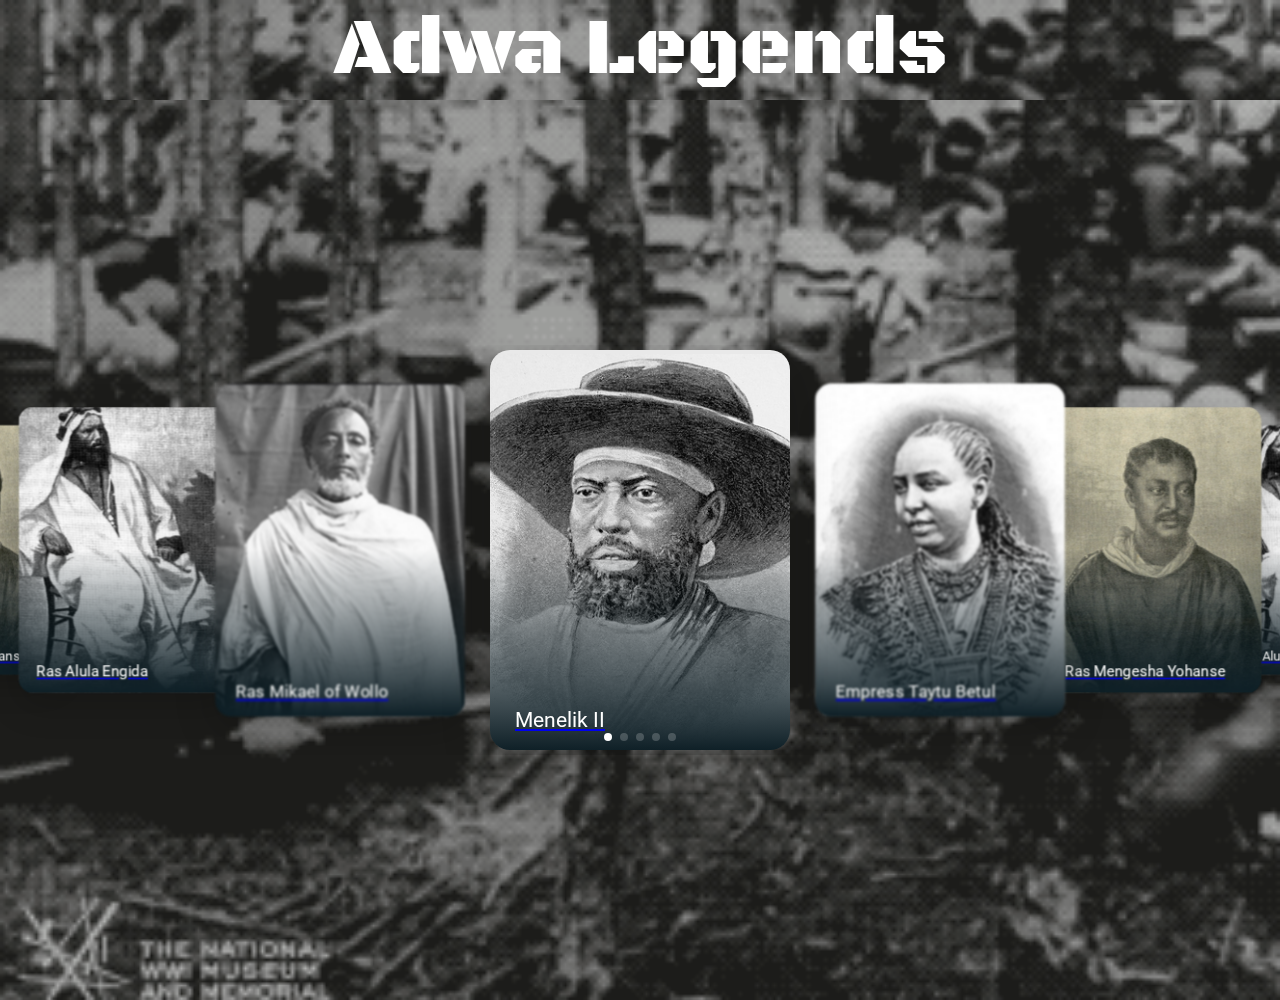
<file: index.html>
<!DOCTYPE html>
<html lang="en">
<head>
  <meta charset="UTF-8">
  <meta name="viewport" content="width=device-width, initial-scale=1.0">
  <title>Adwa Legends</title>
  <link rel='stylesheet' href='swiper-bundle.min.css'>
  <link rel="stylesheet" href="./style.css">
  <!-- https://bytewebster.com/ -->
  <!-- https://bytewebster.com/ -->
  <!-- https://bytewebster.com/ -->
</head>
<body>
  <header>Adwa Legends</header>
<section>
  <div class="swiper">
    <div class="swiper-wrapper">
      <div class="swiper-slide swiper-slide--one">
        <a href="menelik.html">
          <div>
          <h2>Menelik II</h2>
         </div>
        </a>
      </div>
   

      <div class="swiper-slide swiper-slide--two">
        <a href="taytu.html">
        <div>
          <h2>Empress Taytu Betul</h2>
        </div>
      </a>
      </div>

      <div class="swiper-slide swiper-slide--three">
        <a href="mengesha.html">
        <div>
          <h2>Ras Mengesha Yohanse</h2>
        </div>
      </a>
      </div>

      <div class="swiper-slide swiper-slide--four">
        <a href="alulla.html">
        <div>
          <h2>Ras Alula Engida</h2>
        </div>
      </a>
      </div>

      <div class="swiper-slide swiper-slide--five">
        <a href="mikael.html">
        <div>
          <h2>Ras Mikael of Wollo</h2>
        </div>
      </a>
      </div>
    </div>
    <!-- Add Pagination -->
    <div class="swiper-pagination"></div>
  </div>
</section>

<!-- scripts -->
<script src='swiper-bundle.min.js'></script>
<script  src="./script.js"></script>
</body>
</html>
</file>
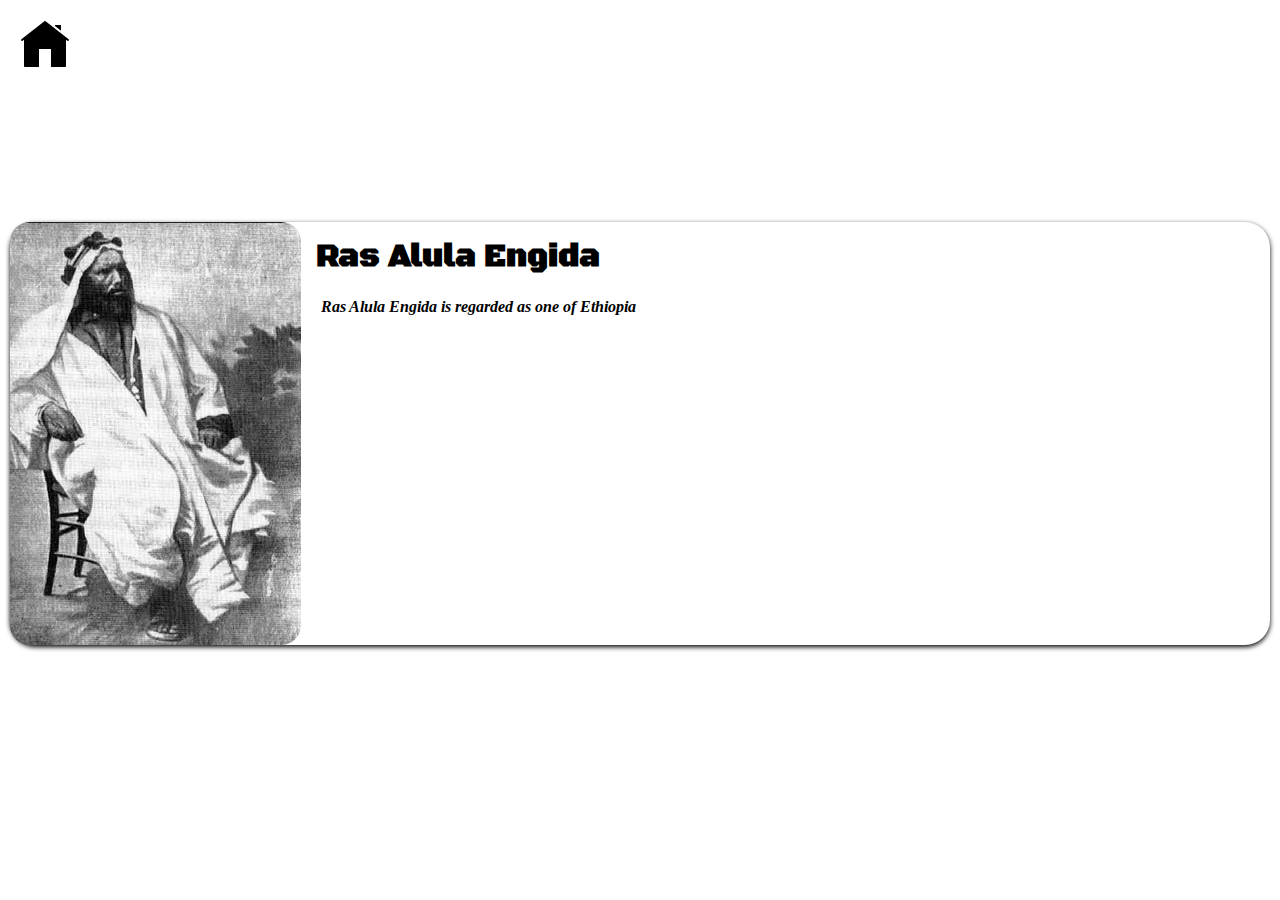
<file: alulla.html>
<!DOCTYPE html>
<html lang="en">
<head>
    <meta charset="UTF-8">
    <meta http-equiv="X-UA-Compatible" content="IE=edge">
    <meta name="viewport" content="width=device-width, initial-scale=1.0">
    <title>Ras Alula</title>
    <link rel="stylesheet" href="peoples.css">
</head>
<body>
    <div><a href="./">
        <svg xmlns="http://www.w3.org/2000/svg" x="0px" y="0px" width="50" height="50" viewBox="0 0 50 50">
        <path d="M 25 1.0507812 C 24.7825 1.0507812 24.565859 1.1197656 24.380859 1.2597656 L 1.3808594 19.210938 C 0.95085938 19.550938 0.8709375 20.179141 1.2109375 20.619141 C 1.5509375 21.049141 2.1791406 21.129062 2.6191406 20.789062 L 4 19.710938 L 4 46 C 4 46.55 4.45 47 5 47 L 19 47 L 19 29 L 31 29 L 31 47 L 45 47 C 45.55 47 46 46.55 46 46 L 46 19.710938 L 47.380859 20.789062 C 47.570859 20.929063 47.78 21 48 21 C 48.3 21 48.589063 20.869141 48.789062 20.619141 C 49.129063 20.179141 49.049141 19.550938 48.619141 19.210938 L 25.619141 1.2597656 C 25.434141 1.1197656 25.2175 1.0507812 25 1.0507812 z M 35 5 L 35 6.0507812 L 41 10.730469 L 41 5 L 35 5 z"></path>
    </svg></a></div>
    <div class="people">
        <img src="./assets/Ras Alula Engida.png" >
        <div>
        <h1>Ras Alula Engida</h1>
        <p id="text"></p>
    </div>
</div>
<script>
    const text = "Ras Alula Engida is regarded as one of Ethiopia's greatest military leaders and heroes, particularly known for his strategic brilliance and vital role in the Battle of Adwa in 1896. A key figure in Ethiopia’s successful resistance against Italian colonial forces, Ras Alula was instrumental in preserving Ethiopia’s independence during a time when European powers were aggressively carving up Africa.Alula Engida was born in the early 19th century in the region of Tigray. He rose through the ranks to become a trusted general and one of the closest military advisors to Emperor Menelik II. His leadership skills, military tactics, and courage on the battlefield earned him a place among the most respected figures in Ethiopian history. His loyalty to Menelik II and Ethiopia was unwavering, and he became a symbol of resistance against foreign invasion.Before the Battle of Adwa, Ras Alula played a crucial role in the preparation of Ethiopian forces. He was appointed as the commander of the northern Ethiopian army and worked tirelessly to ensure that the forces under his command were well-prepared, disciplined, and strategically positioned. His military expertise was key in organizing and coordinating the movements of various regional forces to unite them against the Italian invaders.During the Battle of Adwa, Ras Alula's tactical genius was on full display. He commanded the forces that engaged the Italian troops on the southern front, contributing significantly to the Ethiopian victory. One of his major accomplishments during the battle was his ability to exploit the terrain to Ethiopia’s advantage, using the hills and mountains to launch devastating attacks on the Italian forces. His troops, known for their discipline and dedication, fought fiercely and were instrumental in breaking the Italian lines.Ras Alula’s heroic actions extended beyond the battle itself. After the Italians suffered a major defeat at Adwa, Ras Alula pursued the retreating Italian forces and ensured that they were completely defeated. His ability to maintain the momentum of the victory and decisively break the Italian resolve made him a key figure in Ethiopia's ultimate success in resisting colonial rule.His actions during the Battle of Adwa not only contributed to the preservation of Ethiopia’s independence but also had a lasting impact on African resistance to colonization. Ras Alula Engida’s military prowess and leadership left an indelible mark on Ethiopian and African history, making him a national hero and a symbol of courage, patriotism, and strategic genius.";
    let index = 0;

    function typeeffect() {
        if (index < text.length) {
            document.getElementById("text").innerHTML += text.charAt(index);
            index++;
            setTimeout(typeeffect, 15);
        }
    }

    typeeffect();
</script>
</body>
</html>
</file>
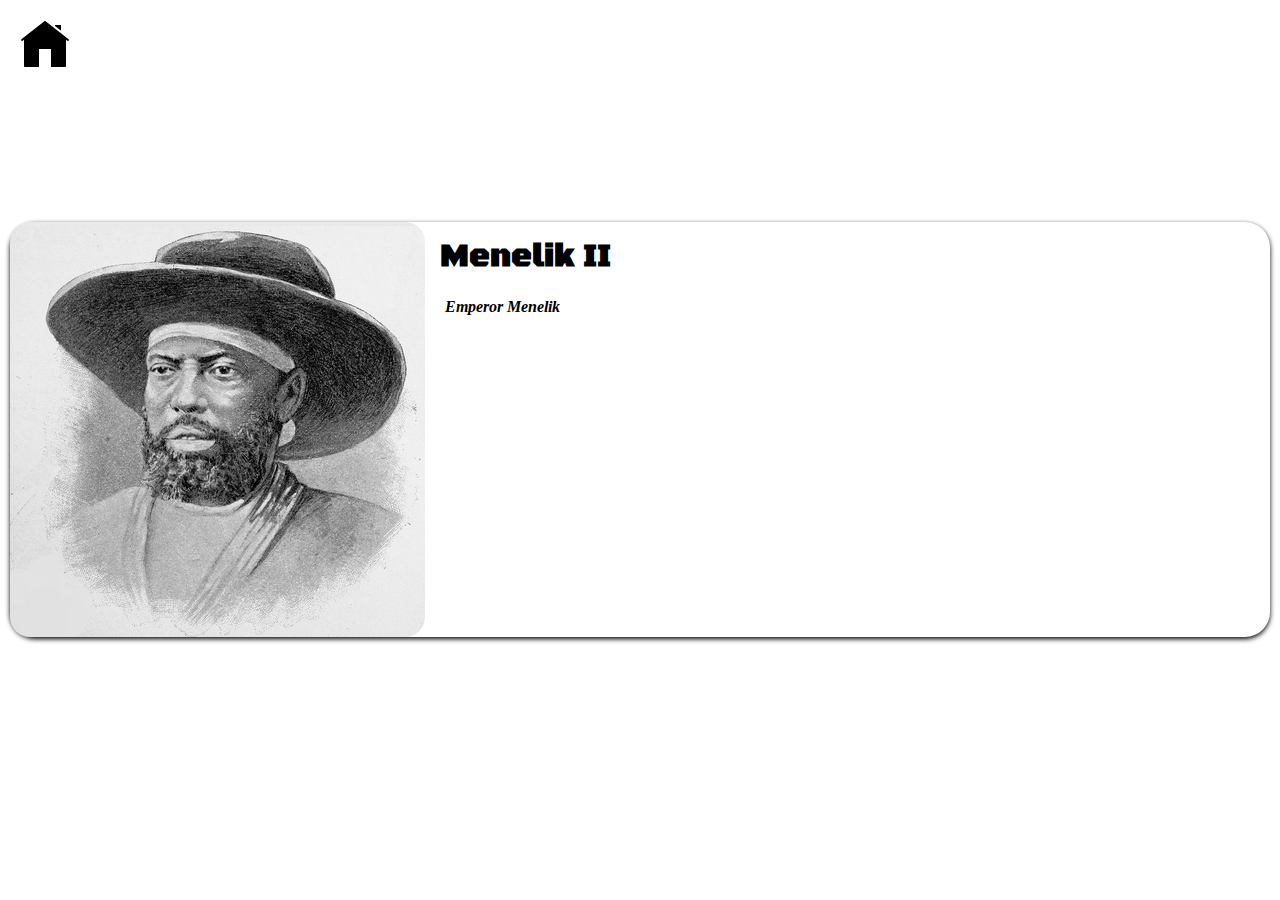
<file: fitawrari.html>
<!DOCTYPE html>
<html lang="en">
<head>
    <meta charset="UTF-8">
    <meta http-equiv="X-UA-Compatible" content="IE=edge">
    <meta name="viewport" content="width=device-width, initial-scale=1.0">
    <title>menelik</title>
    <link rel="stylesheet" href="peoples.css">
</head>
<body>
    <div><a href="./">
        <svg xmlns="http://www.w3.org/2000/svg" x="0px" y="0px" width="50" height="50" viewBox="0 0 50 50">
        <path d="M 25 1.0507812 C 24.7825 1.0507812 24.565859 1.1197656 24.380859 1.2597656 L 1.3808594 19.210938 C 0.95085938 19.550938 0.8709375 20.179141 1.2109375 20.619141 C 1.5509375 21.049141 2.1791406 21.129062 2.6191406 20.789062 L 4 19.710938 L 4 46 C 4 46.55 4.45 47 5 47 L 19 47 L 19 29 L 31 29 L 31 47 L 45 47 C 45.55 47 46 46.55 46 46 L 46 19.710938 L 47.380859 20.789062 C 47.570859 20.929063 47.78 21 48 21 C 48.3 21 48.589063 20.869141 48.789062 20.619141 C 49.129063 20.179141 49.049141 19.550938 48.619141 19.210938 L 25.619141 1.2597656 C 25.434141 1.1197656 25.2175 1.0507812 25 1.0507812 z M 35 5 L 35 6.0507812 L 41 10.730469 L 41 5 L 35 5 z"></path>
    </svg></a></div>
    <div class="people">
        <img src="./assets/Menelik.png" >
        <div>
        <h1>Menelik II</h1>
        <p id="text"></p>
    </div>
</div>
<script>
    const text = "Emperor Menelik II’s leadership in the Battle of Adwa (1896) stands as one of the most heroic moments in Ethiopian history. His brilliance as a military strategist and his unwavering resolve ensured Ethiopia’s victory over the invading Italian forces, thereby preserving Ethiopian sovereignty.One of Menelik’s greatest acts of heroism was his ability to unite Ethiopia's diverse ethnic groups, rallying soldiers from various regions to fight for a common cause. Despite the Italian forces being well-armed and better equipped, Menelik was able to organize a formidable army composed of over 100,000 soldiers. He leveraged his diplomatic skills to form strong alliances with neighboring countries, ensuring that Ethiopia's forces were strategically positioned and well-supplied.Menelik’s leadership was tested as he faced Italy’s ambition to colonize Ethiopia. The Italians had initially sought to impose a protectorate over Ethiopia, but Menelik refused to accept their claims. His refusal to sign the Treaty of Wuchale in its Italian interpretation, which would have reduced Ethiopia to a puppet state, was a direct challenge to Italian imperialism. Menelik’s decision was an act of bravery that sparked the conflict, culminating in the Battle of Adwa.On the battlefield, Menelik demonstrated courage and tactical genius. His forces, though less technologically advanced than the Italians, fought with great determination. Menelik’s personal involvement in the battle showed his commitment to the cause. On the eve of the battle, he inspected his army, encouraging them with words of unity and resilience. During the battle itself, Menelik’s strategic placement of his forces and his ability to maintain morale in the face of hardship were key factors in the Ethiopian victory.The Battle of Adwa itself was a decisive moment. The Italians, who had initially believed in an easy victory, were decisively defeated. The battle ended with the capture of thousands of Italian soldiers, marking a humiliating defeat for the Italian colonial project in Africa. Menelik’s triumph ensured Ethiopia’s independence, making it one of the few African nations to resist colonization successfully.Menelik’s heroic actions in the Battle of Adwa solidified him as a symbol of resistance and unity for all of Africa. His legacy continues to inspire generations of Ethiopians and Africans in the ongoing struggle for freedom and justice.";
    let index = 0;

    function typeeffect() {
        if (index < text.length) {
            document.getElementById("text").innerHTML += text.charAt(index);
            index++;
            setTimeout(typeeffect, 45);
        }
    }

    typeeffect();
</script>
</body>
</html>
</file>
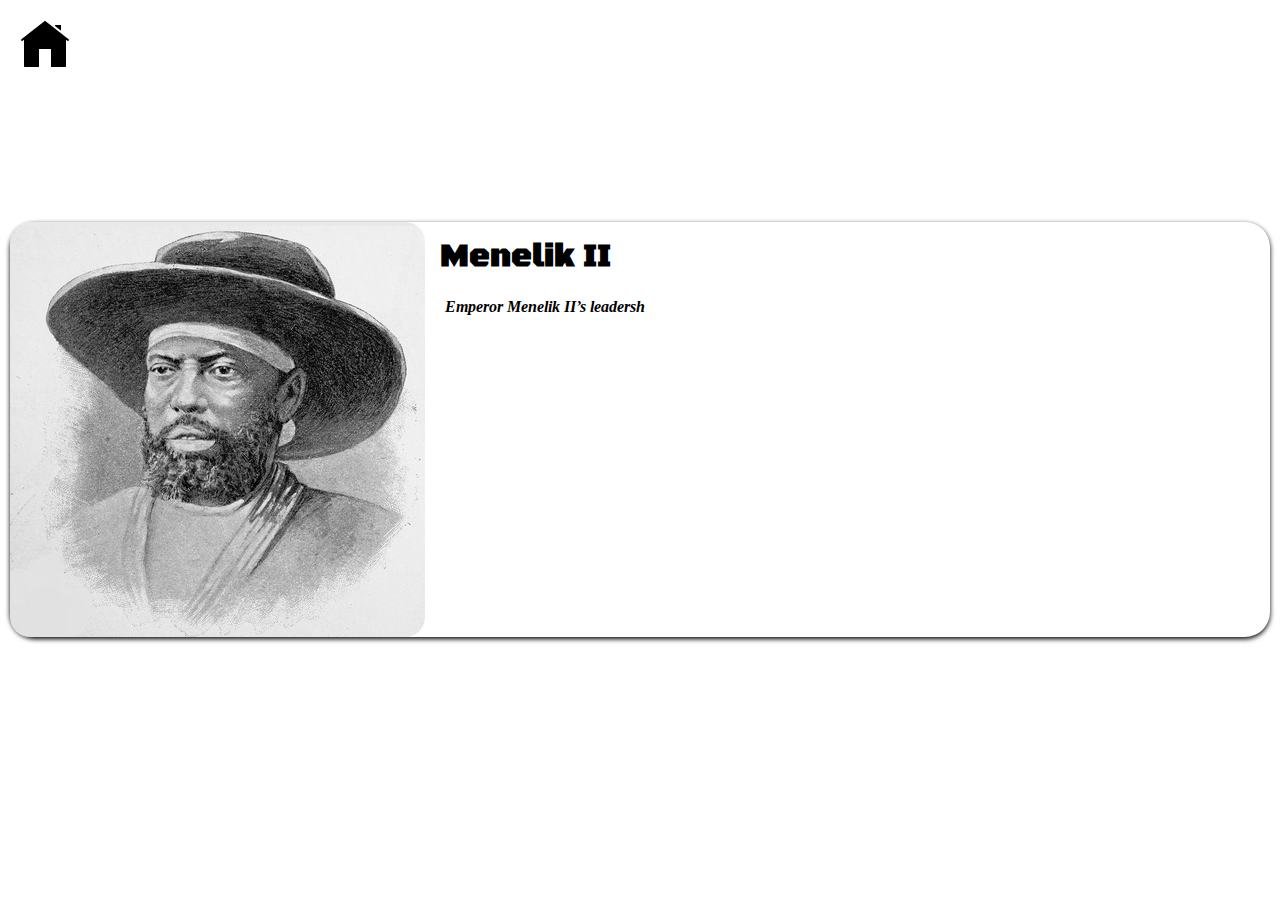
<file: menelik.html>
<!DOCTYPE html>
<html lang="en">
<head>
    <meta charset="UTF-8">
    <meta http-equiv="X-UA-Compatible" content="IE=edge">
    <meta name="viewport" content="width=device-width, initial-scale=1.0">
    <title>menelik</title>
    <link rel="stylesheet" href="peoples.css">
</head>
<body>
    <div><a href="./">
        <svg xmlns="http://www.w3.org/2000/svg" x="0px" y="0px" width="50" height="50" viewBox="0 0 50 50">
        <path d="M 25 1.0507812 C 24.7825 1.0507812 24.565859 1.1197656 24.380859 1.2597656 L 1.3808594 19.210938 C 0.95085938 19.550938 0.8709375 20.179141 1.2109375 20.619141 C 1.5509375 21.049141 2.1791406 21.129062 2.6191406 20.789062 L 4 19.710938 L 4 46 C 4 46.55 4.45 47 5 47 L 19 47 L 19 29 L 31 29 L 31 47 L 45 47 C 45.55 47 46 46.55 46 46 L 46 19.710938 L 47.380859 20.789062 C 47.570859 20.929063 47.78 21 48 21 C 48.3 21 48.589063 20.869141 48.789062 20.619141 C 49.129063 20.179141 49.049141 19.550938 48.619141 19.210938 L 25.619141 1.2597656 C 25.434141 1.1197656 25.2175 1.0507812 25 1.0507812 z M 35 5 L 35 6.0507812 L 41 10.730469 L 41 5 L 35 5 z"></path>
    </svg></a></div>
    <div class="people">
        <img src="./assets/Menelik.png" >
        <div>
        <h1>Menelik II</h1>
        <p id="text"></p>
    </div>
</div>
<script>
    const text = "Emperor Menelik II’s leadership in the Battle of Adwa (1896) stands as one of the most heroic moments in Ethiopian history. His brilliance as a military strategist and his unwavering resolve ensured Ethiopia’s victory over the invading Italian forces, thereby preserving Ethiopian sovereignty.One of Menelik’s greatest acts of heroism was his ability to unite Ethiopia's diverse ethnic groups, rallying soldiers from various regions to fight for a common cause. Despite the Italian forces being well-armed and better equipped, Menelik was able to organize a formidable army composed of over 100,000 soldiers. He leveraged his diplomatic skills to form strong alliances with neighboring countries, ensuring that Ethiopia's forces were strategically positioned and well-supplied.Menelik’s leadership was tested as he faced Italy’s ambition to colonize Ethiopia. The Italians had initially sought to impose a protectorate over Ethiopia, but Menelik refused to accept their claims. His refusal to sign the Treaty of Wuchale in its Italian interpretation, which would have reduced Ethiopia to a puppet state, was a direct challenge to Italian imperialism. Menelik’s decision was an act of bravery that sparked the conflict, culminating in the Battle of Adwa.On the battlefield, Menelik demonstrated courage and tactical genius. His forces, though less technologically advanced than the Italians, fought with great determination. Menelik’s personal involvement in the battle showed his commitment to the cause. On the eve of the battle, he inspected his army, encouraging them with words of unity and resilience. During the battle itself, Menelik’s strategic placement of his forces and his ability to maintain morale in the face of hardship were key factors in the Ethiopian victory.The Battle of Adwa itself was a decisive moment. The Italians, who had initially believed in an easy victory, were decisively defeated. The battle ended with the capture of thousands of Italian soldiers, marking a humiliating defeat for the Italian colonial project in Africa. Menelik’s triumph ensured Ethiopia’s independence, making it one of the few African nations to resist colonization successfully.Menelik’s heroic actions in the Battle of Adwa solidified him as a symbol of resistance and unity for all of Africa. His legacy continues to inspire generations of Ethiopians and Africans in the ongoing struggle for freedom and justice.";
    let index = 0;

    function typeeffect() {
        if (index < text.length) {
            document.getElementById("text").innerHTML += text.charAt(index);
            index++;
            setTimeout(typeeffect, 25);
        }
    }

    typeeffect();
</script>
</body>
</html>
</file>
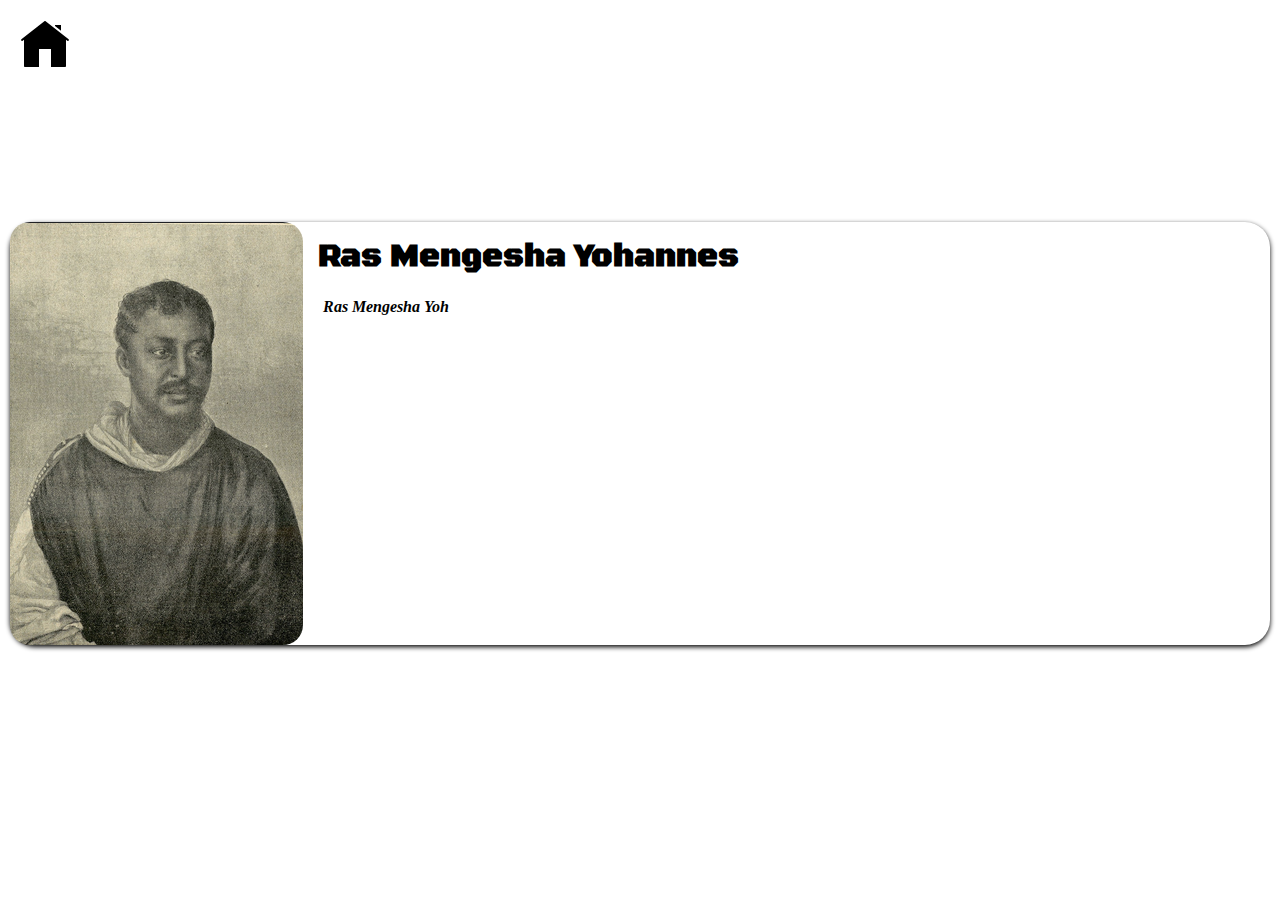
<file: mengesha.html>
<!DOCTYPE html>
<html lang="en">
<head>
    <meta charset="UTF-8">
    <meta http-equiv="X-UA-Compatible" content="IE=edge">
    <meta name="viewport" content="width=device-width, initial-scale=1.0">
    <title>
Ras Mengesha Yohannes</title>
    <link rel="stylesheet" href="peoples.css">
</head>
<body>
    <div><a href="./">
        <svg xmlns="http://www.w3.org/2000/svg" x="0px" y="0px" width="50" height="50" viewBox="0 0 50 50">
        <path d="M 25 1.0507812 C 24.7825 1.0507812 24.565859 1.1197656 24.380859 1.2597656 L 1.3808594 19.210938 C 0.95085938 19.550938 0.8709375 20.179141 1.2109375 20.619141 C 1.5509375 21.049141 2.1791406 21.129062 2.6191406 20.789062 L 4 19.710938 L 4 46 C 4 46.55 4.45 47 5 47 L 19 47 L 19 29 L 31 29 L 31 47 L 45 47 C 45.55 47 46 46.55 46 46 L 46 19.710938 L 47.380859 20.789062 C 47.570859 20.929063 47.78 21 48 21 C 48.3 21 48.589063 20.869141 48.789062 20.619141 C 49.129063 20.179141 49.049141 19.550938 48.619141 19.210938 L 25.619141 1.2597656 C 25.434141 1.1197656 25.2175 1.0507812 25 1.0507812 z M 35 5 L 35 6.0507812 L 41 10.730469 L 41 5 L 35 5 z"></path>
    </svg></a></div>
    <div class="people">
        <img src="./assets/Ras Mengesha Yohanse.png" >
        <div>
        <h1>Ras Mengesha Yohannes</h1>
        <p id="text"></p>
    </div>
</div>
<script>
    const text = "Ras Mengesha Yohannes, one of the most heroic figures in Ethiopian military history, played a crucial role in the Battle of Adwa in 1896. As a military leader and a strategic mastermind, his contributions were vital to Ethiopia’s victory over the invading Italian forces and the preservation of the nation’s sovereignty.Mengesha Yohannes was the son of Emperor Yohannes IV, and he held the title of Ras (a high-ranking noble, roughly equivalent to a general). He was known for his military experience, fierce loyalty to the Ethiopian cause, and his ability to rally soldiers from his province, Tigray, to fight against the Italian invasion. His leadership was critical in mobilizing large numbers of troops from northern Ethiopia, and his troops played an essential role in the Ethiopian army’s decisive victory at Adwa One of Mengesha’s heroic moments came before the battle, during the early stages of the conflict, when he was entrusted with organizing and preparing Ethiopian forces. He helped ensure the military readiness of his troops and coordinated their movement to the battlefield. His soldiers, known for their loyalty and discipline, were instrumental in providing the backbone of the Ethiopian army that would ultimately defeat the Italians.At the Battle of Adwa itself, Mengesha’s role was decisive. His forces, positioned on the strategic high ground of the battlefield, played a critical part in the Ethiopian victory. Mengesha’s leadership on the front lines demonstrated his military acumen and courage. His forces engaged the Italians with precision and determination, and their attack, along with the combined efforts of other Ethiopian commanders, led to the overwhelming defeat of the Italian forces. Mengesha’s presence in the battle, commanding his troops with great skill, ensured that the Italians were pushed back decisively.Mengesha Yohannes also played an essential role in organizing the Ethiopian forces into a unified and cohesive army, working closely with Menelik II and other key leaders such as Empress Taytu and Ras Bitwaddad Aba. His ability to maintain discipline, inspire his troops, and effectively communicate strategies made him one of the most respected military leaders in Ethiopian history.After the victory, Mengesha’s heroism continued to be celebrated. His role in the Battle of Adwa was integral to Ethiopia’s resistance against colonialism and ensured the country’s continued independence at a time when most of Africa was being colonized. Ras Mengesha Yohannes’ contributions to the Battle of Adwa made him a national hero, and his legacy remains as one of the most significant figures in Ethiopia’s proud history of resisting foreign occupation.";
    let index = 0;

    function typeeffect() {
        if (index < text.length) {
            document.getElementById("text").innerHTML += text.charAt(index);
            index++;
            setTimeout(typeeffect, 45);
        }
    }

    typeeffect();
</script>
</body>
</html>
</file>
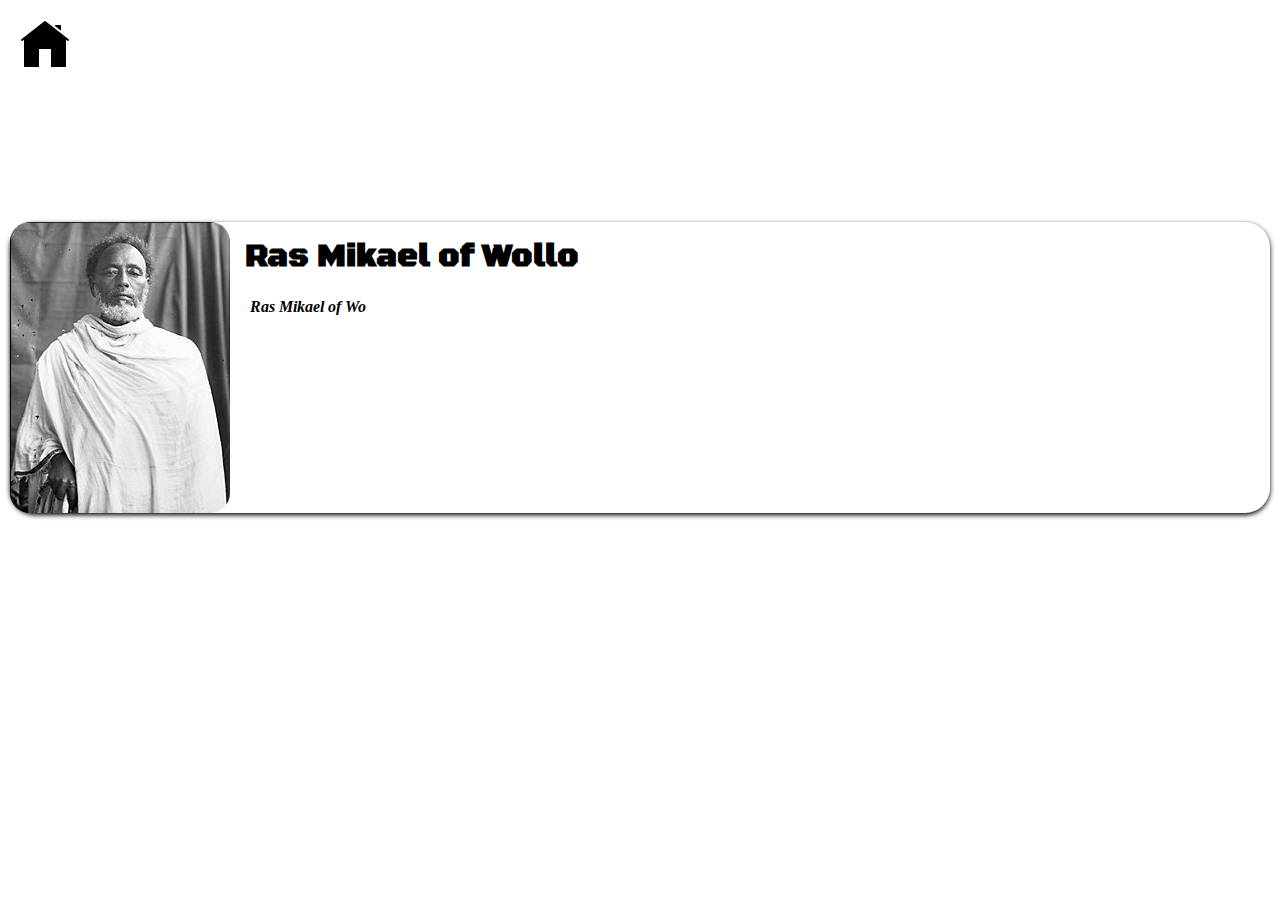
<file: mikael.html>
<!DOCTYPE html>
<html lang="en">
<head>
    <meta charset="UTF-8">
    <meta http-equiv="X-UA-Compatible" content="IE=edge">
    <meta name="viewport" content="width=device-width, initial-scale=1.0">
    <title>Ras Mikael of Wollo</title>
    <link rel="stylesheet" href="peoples.css">
</head>
<body>
    <div><a href="./">
        <svg xmlns="http://www.w3.org/2000/svg" x="0px" y="0px" width="50" height="50" viewBox="0 0 50 50">
        <path d="M 25 1.0507812 C 24.7825 1.0507812 24.565859 1.1197656 24.380859 1.2597656 L 1.3808594 19.210938 C 0.95085938 19.550938 0.8709375 20.179141 1.2109375 20.619141 C 1.5509375 21.049141 2.1791406 21.129062 2.6191406 20.789062 L 4 19.710938 L 4 46 C 4 46.55 4.45 47 5 47 L 19 47 L 19 29 L 31 29 L 31 47 L 45 47 C 45.55 47 46 46.55 46 46 L 46 19.710938 L 47.380859 20.789062 C 47.570859 20.929063 47.78 21 48 21 C 48.3 21 48.589063 20.869141 48.789062 20.619141 C 49.129063 20.179141 49.049141 19.550938 48.619141 19.210938 L 25.619141 1.2597656 C 25.434141 1.1197656 25.2175 1.0507812 25 1.0507812 z M 35 5 L 35 6.0507812 L 41 10.730469 L 41 5 L 35 5 z"></path>
    </svg></a></div>
    <div class="people">
        <img src="./assets/Ras Mikael of Wollo.png" >
        <div>
        <h1>Ras Mikael of Wollo</h1>
        <p id="text"></p>
    </div>
</div>
<script>
    const text = "Ras Mikael of Wollo was another pivotal figure in the Battle of Adwa and a key hero in Ethiopia's successful resistance against the Italian invasion in 1896. His contribution to the defense of Ethiopia and his leadership in the struggle against colonialism cement his legacy as one of the country’s most respected military commanders.Ras Mikael, born in Wollo (a region in the northeastern part of Ethiopia), was a prominent military leader and governor of the Wollo province. His loyalty to Emperor Menelik II was unwavering, and he played an important role in the unification of Ethiopian forces prior to the Battle of Adwa. As a skilled and experienced leader, Ras Mikael was tasked with mobilizing and organizing the forces from his region to join the broader Ethiopian army in its defense of the nation.One of Ras Mikael’s most heroic acts occurred during the preparations for the battle. He demonstrated exceptional leadership by rallying his forces and uniting them with other regional troops, despite the challenges posed by the difficult geography and the logistical issues of moving large armies. His ability to manage his troops, coordinate their movement, and maintain morale in the face of potential defeat was essential to ensuring Ethiopia had a unified military front.At the Battle of Adwa, Ras Mikael’s forces played a significant role in the overall Ethiopian victory. Positioned on one of the key fronts, his soldiers fought fiercely and held their ground against the Italian forces. Ras Mikael’s tactical brilliance, combined with his ability to maintain the cohesion of his troops, made him a critical part of the Ethiopian army’s success. His soldiers’ discipline, coupled with his leadership, contributed to breaking the Italian offensive, and his forces helped secure one of the most decisive victories in Ethiopian history.After the battle, Ras Mikael’s contributions were widely recognized, and his bravery was celebrated throughout Ethiopia. He not only helped secure victory at Adwa but also continued to fight for Ethiopia's sovereignty in the years following the battle. His legacy is one of steadfast commitment to his country, and his role in the Battle of Adwa is remembered as a key factor in Ethiopia’s ability to maintain its independence during a time when much of Africa was being colonized by European powers.Ras Mikael of Wollo’s contributions to the Battle of Adwa and his leadership in defense of Ethiopia solidified his place as one of the most important and heroic figures in the country's history. His actions at Adwa, as well as his continued resistance against foreign powers, made him a national hero whose influence is still felt in Ethiopia today.";
    let index = 0;

    function typeeffect() {
        if (index < text.length) {
            document.getElementById("text").innerHTML += text.charAt(index);
            index++;
            setTimeout(typeeffect, 45);
        }
    }

    typeeffect();
</script>
</body>
</html>
</file>
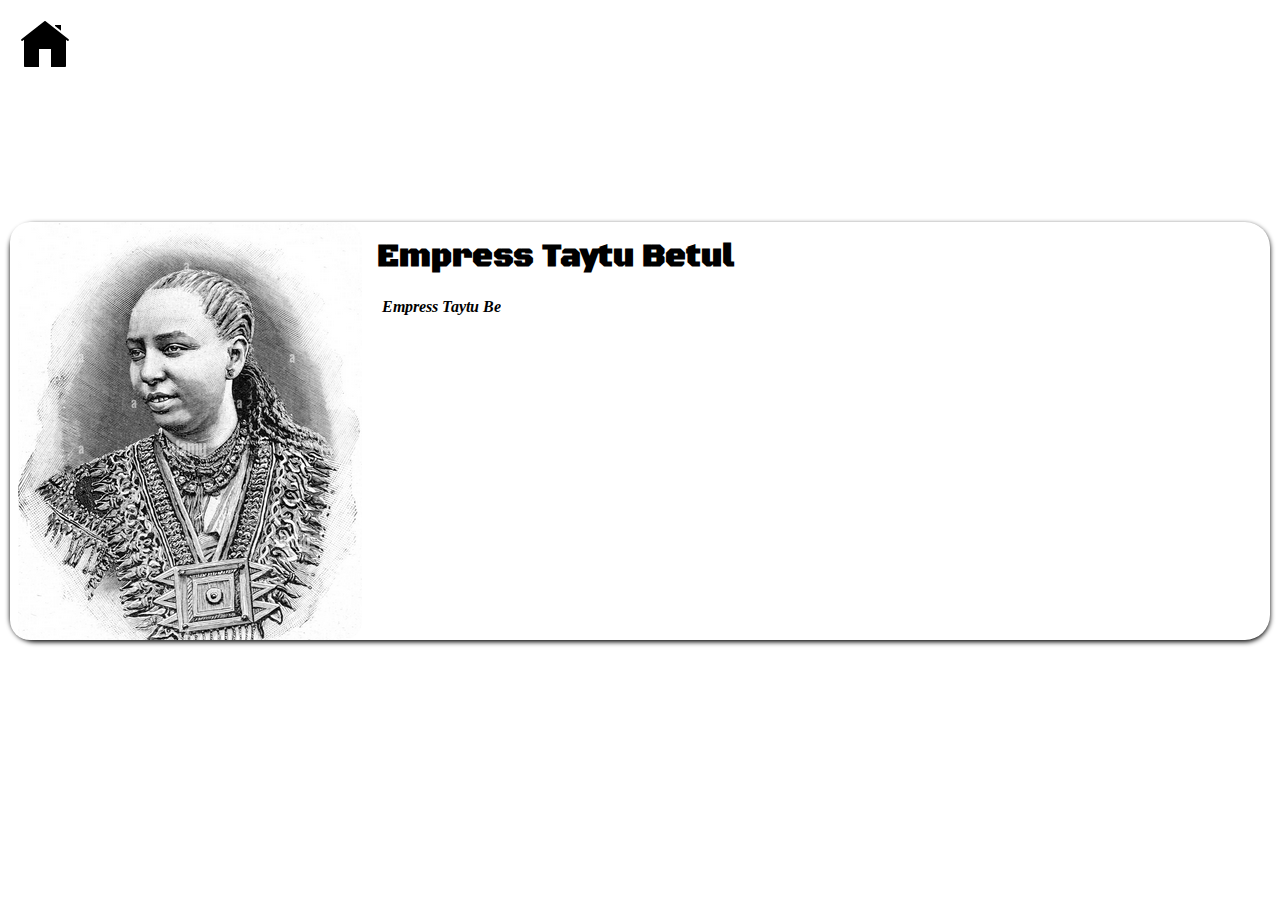
<file: taytu.html>
<!DOCTYPE html>
<html lang="en">
<head>
    <meta charset="UTF-8">
    <meta http-equiv="X-UA-Compatible" content="IE=edge">
    <meta name="viewport" content="width=device-width, initial-scale=1.0">
    <title>Empress Taytu Betul</title>
    <link rel="stylesheet" href="peoples.css">
</head>
<body>
    <div><a href="./">
        <svg xmlns="http://www.w3.org/2000/svg" x="0px" y="0px" width="50" height="50" viewBox="0 0 50 50">
        <path d="M 25 1.0507812 C 24.7825 1.0507812 24.565859 1.1197656 24.380859 1.2597656 L 1.3808594 19.210938 C 0.95085938 19.550938 0.8709375 20.179141 1.2109375 20.619141 C 1.5509375 21.049141 2.1791406 21.129062 2.6191406 20.789062 L 4 19.710938 L 4 46 C 4 46.55 4.45 47 5 47 L 19 47 L 19 29 L 31 29 L 31 47 L 45 47 C 45.55 47 46 46.55 46 46 L 46 19.710938 L 47.380859 20.789062 C 47.570859 20.929063 47.78 21 48 21 C 48.3 21 48.589063 20.869141 48.789062 20.619141 C 49.129063 20.179141 49.049141 19.550938 48.619141 19.210938 L 25.619141 1.2597656 C 25.434141 1.1197656 25.2175 1.0507812 25 1.0507812 z M 35 5 L 35 6.0507812 L 41 10.730469 L 41 5 L 35 5 z"></path>
    </svg></a></div>
    <div class="people">
        <img src="./assets/Empress Taytu Betul.png" >
        <div>
        <h1>Empress Taytu Betul</h1>
        <p id="text"></p>
    </div>
</div>
<script>
    const text = "Empress Taytu Betul played an equally heroic and pivotal role in the Battle of Adwa in 1896, standing shoulder to shoulder with Emperor Menelik II in defense of Ethiopia’s sovereignty. Known for her intelligence, strategic acumen, and courage, Taytu was more than just a supportive figure—she was a force in her own right, influencing both the military and political landscape of the time.Taytu’s heroism began long before the Battle of Adwa. As Menelik’s wife and a powerful leader in her own right, she worked tirelessly to mobilize resources for the war effort. She was instrumental in organizing the logistics, including the supply of food, weapons, and troops. Taytu’s organizational skills were crucial to ensuring the Ethiopian army was well-equipped and prepared for the coming conflict. She also played a role in unifying various ethnic groups within Ethiopia, calling on them to rally against the Italian invasion.One of her most heroic moments occurred when she accompanied Menelik to the front lines during the battle. Taytu was not only a political figure but also a military presence. She is said to have participated directly in the defense of the capital, Addis Ababa, when the threat of Italian forces loomed large. Her bravery was a source of inspiration for the Ethiopian soldiers, who saw in her a reflection of their own determination and will to resist colonial domination.Her strategic foresight was evident when she helped Menelik in making key decisions that led to the successful coordination of the Ethiopian army. Taytu's role in advising Menelik on military strategies, such as the positioning of troops and how to leverage the terrain to Ethiopia's advantage, was invaluable. Her influence ensured that Ethiopian forces were prepared for the battle ahead.During the Battle of Adwa itself, Taytu’s role was no less important. While she didn’t fight on the front lines, her contributions behind the scenes were critical. As the battle raged on, she ensured that reinforcements were sent to key locations and coordinated the evacuation of wounded soldiers, keeping the morale high and ensuring that the army’s command structure remained intact.Empress Taytu’s bravery and leadership in the Battle of Adwa helped secure Ethiopia’s victory over the Italians, preserving the country’s independence. Her legacy as a trailblazer for women in leadership and a key figure in one of the most significant moments in African history endures. Taytu’s heroic actions not only contributed to the military victory but also cemented her place in Ethiopian history as a symbol of strength, courage, and patriotism.";
    let index = 0;

    function typeeffect() {
        if (index < text.length) {
            document.getElementById("text").innerHTML += text.charAt(index);
            index++;
            setTimeout(typeeffect, 45);
        }
    }

    typeeffect();
</script>
</body>
</html>
</file>
<file: style.css>
/*https://bytewebster.com/*/
/*https://bytewebster.com/*/
/*https://bytewebster.com/*/

@import url("https://fonts.googleapis.com/css2?family=Open+Sans:wght@400;500;600&family=Roboto:wght@300;400;500&display=swap");

* {
  margin: 0;
  padding: 0;
  box-sizing: border-box;
}
body {
  font-family: Arial, sans-serif;
  margin: 0;
  padding: 0;
  background-image: url(./assets/background.gif);
  background-size: cover;
  box-sizing: border-box;
}
header{
  color: white;
  font-size: 5em;
  text-align: center;
  font-family: naod;
}
section {
  position: relative;
  width: 100%;
  min-height: 100vh;
  display: flex;
  justify-content: center;
  align-items: center;
  background-image: url(./assets/background.gif);
  background-size: cover;
  overflow: hidden;
}

.swiper {
  width: 100%;
  padding-top: 50px;
  padding-bottom: 50px;
   display: flex;
    justify-content: space-between;
    flex-wrap: wrap; /* Ensures items wrap if the screen is small */
    padding: 5px;
}

.swiper-slide {
  width: 300px;
  height: 400px;
  box-shadow: 0 15px 50px rgba(0, 0, 0, 0.2);
  filter: blur(1px);
  border-radius: 20px;
  display: flex;
  flex-direction: column;
  justify-content: end;
  align-items: self-start;
}

.swiper-slide-active {
  filter: blur(0px);
}

.swiper-pagination-bullet,
.swiper-pagination-bullet-active {
  background: #fff;
}

.swiper-slide span {
  text-transform: uppercase;
  color: #fff;
  background: #1b7402;
  padding: 7px 18px 7px 25px;
  display: inline-block;
  border-radius: 0 20px 20px 0px;
  letter-spacing: 2px;
  font-size: 0.8rem;
  font-family: "Open Sans", sans-serif;
}

.swiper-slide--one span {
  background: #62667f;
}

.swiper-slide--two span {
  background: #087ac4;
}

.swiper-slide--three span {
  background: #b45205;
}

.swiper-slide--four span {
  background: #087ac4;
}

.swiper-slide h2 {
  color: #fff;
  font-family: "Roboto", sans-serif;
  font-weight: 400;
  font-size: 1.3rem;
  line-height: 1.4;
  margin-bottom: 15px;
  padding: 25px 45px 0 25px;
}

.swiper-slide p {
  color: #fff;
  font-family: "Roboto", sans-serif;
  font-weight: 300;
  display: flex;
  align-items: center;
  padding: 0 25px 35px 25px;
}

.swiper-slide svg {
  color: #fff;
  width: 22px;
  height: 22px;
  margin-right: 7px;
}

.swiper-slide--one {
  background: linear-gradient(to top, #0f2027, #203a4300, #2c536400),
    url('./assets/Menelik.png')
      no-repeat 50% 50% / cover;
}

.swiper-slide--two {
  background: linear-gradient(to top, #0f2027, #203a4300, #2c536400),
    url('./assets/Empress Taytu Betul.png')
      no-repeat 50% 50% / cover;
}

.swiper-slide--three {
  background: linear-gradient(to top, #0f2027, #203a4300, #2c536400),
    url('./assets/Ras Mengesha Yohanse.png')
      no-repeat 50% 50% / cover;
}

.swiper-slide--four {
  background: linear-gradient(to top, #0f2027, #203a4300, #2c536400),
    url('./assets/Ras Alula Engida.png')
      no-repeat 50% 50% / cover;
}

.swiper-slide--five {
  background: linear-gradient(to top, #0f2027, #203a4300, #2c536400),
    url('./assets/Ras Mikael of Wollo.png')
      no-repeat 50% 50% / cover;
}

.swiper-3d .swiper-slide-shadow-left,
.swiper-3d .swiper-slide-shadow-right {
  background-image: none;
}
@font-face {
  font-family: naod;
  src: url(BlackOpsOne-Regular.ttf);
}
</file>
<file: peoples.css>
body {
    font-family: Arial, sans-serif;
    margin: 0;
    padding: 0;
    background-size: cover;
    box-sizing: border-box;
  }
.people{
    display: flex;
    flex-direction: row;
    margin-top: 10% ;
    background-color: #fff;
    box-shadow: 0 2px 5px black;
    border-radius:25px;
    margin: 10px;
    margin-top:10%;
}
p{
    margin: 20px;
    color: black;
    font-size: 1em;
    font-family: tinos;
}
img{
    border-radius: 20px;
}
h1{ 
    margin:15px;
    font-family: naod;
}
svg{
    padding:20px;
}
@font-face {
    font-family: naod;
    src: url(BlackOpsOne-Regular.ttf);
  }
  @font-face {
    font-family: tinos;
    src: url(Tinos-BoldItalic.ttf);
  }
</file>
